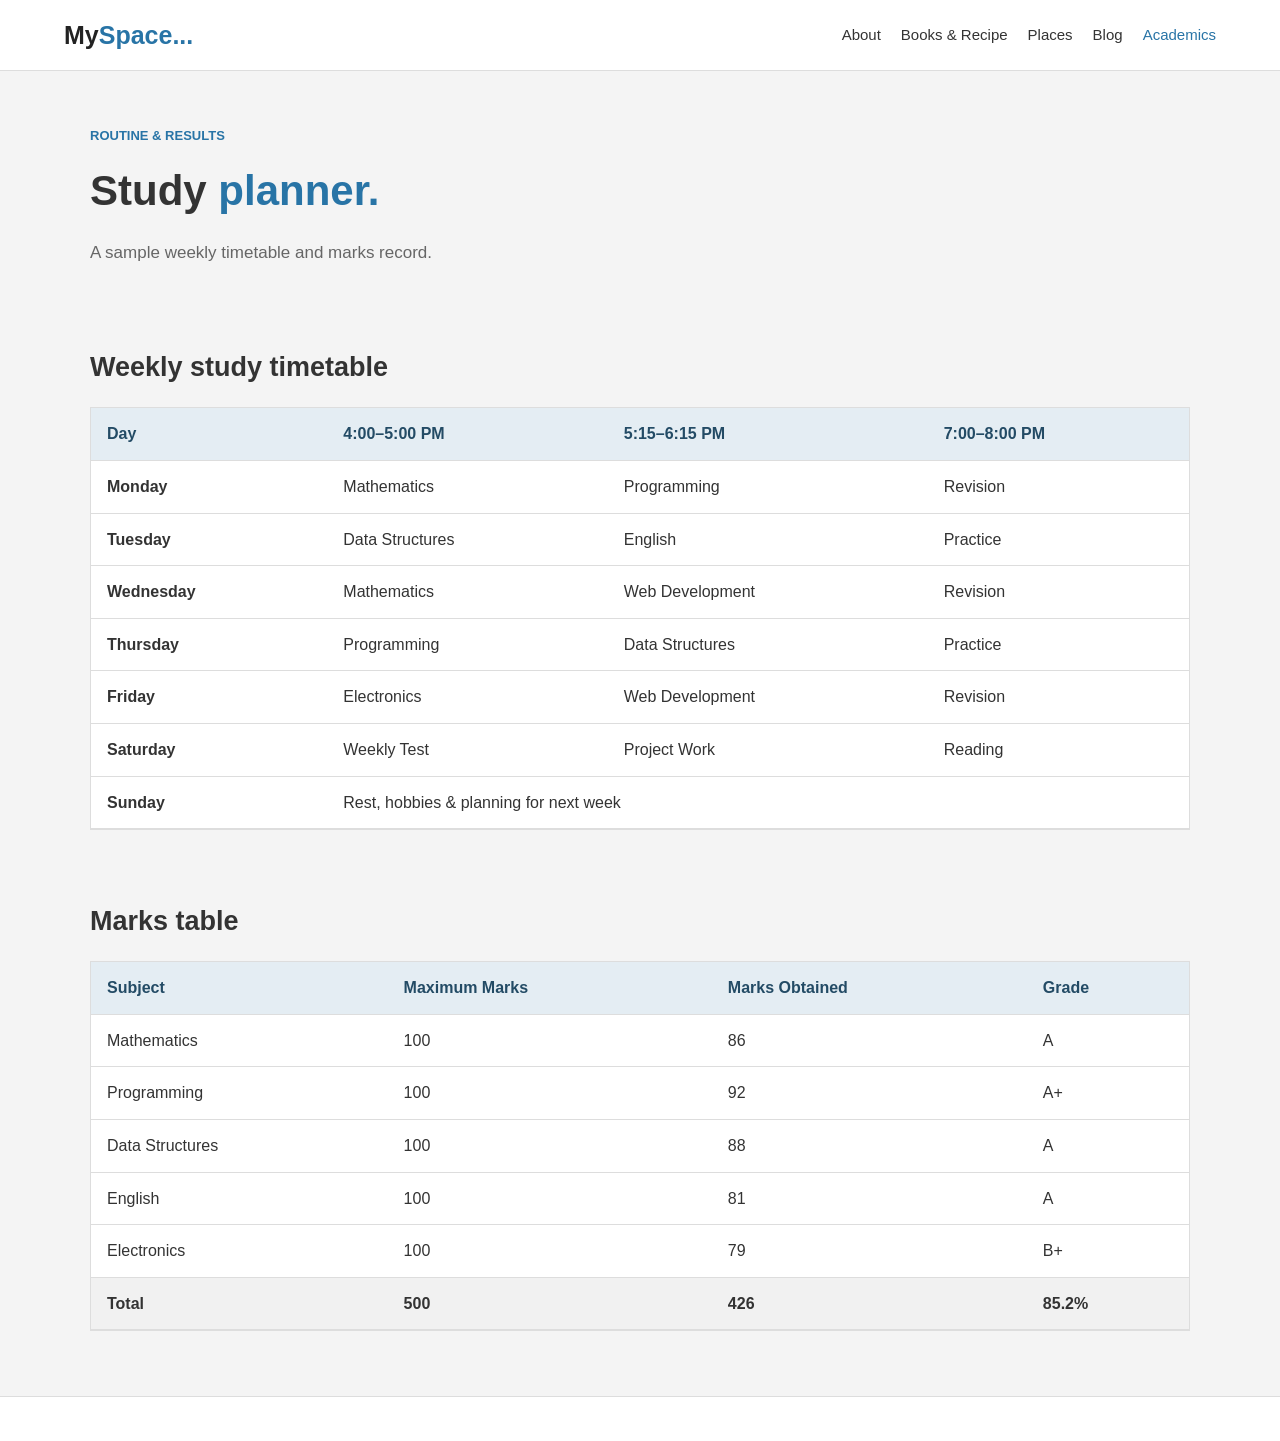
<file: academics.html>
<!DOCTYPE html>
<html lang="en">

<head>
  <meta charset="UTF-8">
  <meta name="viewport" content="width=device-width, initial-scale=1.0">
  <title>Academics </title>
  <link rel="stylesheet" href="style.css">
</head>

<body>
  <header class="site-header"><a class="logo" href="index.html">My<span>Space...</span></a>
    <nav aria-label="Main navigation">
      <a href="index.html">About</a><a href="hobbies.html">Books & Recipe</a><a href="places.html">Places</a><a
        href="blog.html">Blog</a><a class="active" href="academics.html">Academics</a>
    </nav>
  </header>
  <main class="container">
    <section class="page-heading">
      <p class="eyebrow"> ROUTINE & RESULTS</p>
      <h1>Study <span>planner.</span></h1>
      <p class="lead">A sample weekly timetable and marks record.</p>
    </section>
    <section class="section">
      <h2>Weekly study timetable</h2>
      <div class="table-wrap">
        <table>
          <thead>
            <tr>
              <th>Day</th>
              <th>4:00–5:00 PM</th>
              <th>5:15–6:15 PM</th>
              <th>7:00–8:00 PM</th>
            </tr>
          </thead>
          <tbody>
            <tr>
              <th>Monday</th>
              <td>Mathematics</td>
              <td>Programming</td>
              <td>Revision</td>
            </tr>
            <tr>
              <th>Tuesday</th>
              <td>Data Structures</td>
              <td>English</td>
              <td>Practice</td>
            </tr>
            <tr>
              <th>Wednesday</th>
              <td>Mathematics</td>
              <td>Web Development</td>
              <td>Revision</td>
            </tr>
            <tr>
              <th>Thursday</th>
              <td>Programming</td>
              <td>Data Structures</td>
              <td>Practice</td>
            </tr>
            <tr>
              <th>Friday</th>
              <td>Electronics</td>
              <td>Web Development</td>
              <td>Revision</td>
            </tr>
            <tr>
              <th>Saturday</th>
              <td>Weekly Test</td>
              <td>Project Work</td>
              <td>Reading</td>
            </tr>
            <tr>
              <th>Sunday</th>
              <td colspan="3">Rest, hobbies & planning for next week</td>
            </tr>
          </tbody>
        </table>
      </div>
    </section>
    <section class="section">
      <h2>Marks table</h2>
      <div class="table-wrap">
        <table>
          <thead>
            <tr>
              <th>Subject</th>
              <th>Maximum Marks</th>
              <th>Marks Obtained</th>
              <th>Grade</th>
            </tr>
          </thead>
          <tbody>
            <tr>
              <td>Mathematics</td>
              <td>100</td>
              <td>86</td>
              <td>A</td>
            </tr>
            <tr>
              <td>Programming</td>
              <td>100</td>
              <td>92</td>
              <td>A+</td>
            </tr>
            <tr>
              <td>Data Structures</td>
              <td>100</td>
              <td>88</td>
              <td>A</td>
            </tr>
            <tr>
              <td>English</td>
              <td>100</td>
              <td>81</td>
              <td>A</td>
            </tr>
            <tr>
              <td>Electronics</td>
              <td>100</td>
              <td>79</td>
              <td>B+</td>
            </tr>
          </tbody>
          <tfoot>
            <tr>
              <th>Total</th>
              <th>500</th>
              <th>426</th>
              <th>85.2%</th>
            </tr>
          </tfoot>
        </table>
      </div>
    
    </section>
  </main>
  <footer></footer>
</body>

</html>
</file>
<file: style.css>
* {
    margin: 0;
    padding: 0;
    box-sizing: border-box;
}

body {
    font-family: Arial, sans-serif;
    background-color: #f4f4f4;
    color: #333;
    line-height: 1.6;
}

/* Navigation */
.site-header {
    background-color: #fff;
    padding: 15px 5%;
    display: flex;
    justify-content: space-between;
    align-items: center;
    border-bottom: 1px solid #ddd;
}

.logo {
    font-size: 25px;
    font-weight: bold;
    color: #222;
    text-decoration: none;
}

.logo span,
h1 span {
    color: #2874a6;
}

nav {
    display: flex;
    gap: 20px;
    flex-wrap: wrap;
}

nav a {
    text-decoration: none;
    color: #333;
    font-size: 15px;
}

nav a:hover,
nav a.active {
    color: #2874a6;
}

/* Common Container */
.container {
    width: 90%;
    max-width: 1100px;
    margin: auto;
}

/* Home Page */
.hero {
    display: flex;
    justify-content: space-between;
    align-items: center;
    gap: 30px;
    padding: 70px 0;
    min-height: 420px;
}

.eyebrow {
    color: #2874a6;
    font-size: 13px;
    font-weight: bold;
    margin-bottom: 10px;
}

h1 {
    font-size: 42px;
    margin-bottom: 15px;
}

h2 {
    font-size: 27px;
    margin-bottom: 18px;
}

h3 {
    margin: 10px 0;
}

.hero h2 {
    font-size: 22px;
    color: #555;
}

.lead {
    color: #666;
    font-size: 17px;
    max-width: 600px;
    margin-bottom: 20px;
}

.button {
    display: inline-block;
    background-color: #2874a6;
    color: white;
    text-decoration: none;
    padding: 10px 20px;
    border-radius: 4px;
}

.button:hover {
    background-color: #1b5276;
}

/*  Hero parts Illustration */
.hero-art {
    height: 280px;
    width: 42%;
    background-color: #dce8f0;
    position: relative;
    display: grid;
    place-items: center;
}

.sun {
    position: absolute;
    height: 130px;
    width: 130px;
    border-radius: 50%;
    background-color: #f5cf82;
    right: 30px;
    top: 25px;
}

.plant,
.laptop,
.books {
    position: absolute;
    font-size: 55px;
}

.plant {
    left: 30px;
    bottom: 35px;
}

.laptop {
    right: 45px;
    bottom: 35px;
}

.books {
    left: 42%;
    bottom: 25px;
}

/* Sections */
.section {
    padding: 35px 0;
}

.cards {
    display: grid;
    gap: 20px;
}

.three {
    grid-template-columns: repeat(3, 1fr);
}

.card {
    background-color: white;
    padding: 22px;
    border: 1px solid #ddd;
    border-radius: 5px;
}

.card p,
.place-card p {
    color: #666;
    margin-top: 8px;
}

.card-icon {
    font-size: 28px;
}

/* Quoteess */
.quote {
    background-color: #e4edf3;
    padding: 25px;
    margin: 30px 0 60px;
    border-left: 4px solid #2874a6;
}

.quote p {
    font-size: 19px;
    font-weight: bold;
    margin-bottom: 8px;
}

.quote span,
.muted,
.image-note {
    color: #777;
    font-size: 14px;
}

/* Footer */
footer {
    background-color: #fff;
    text-align: center;
    padding: 22px;
    margin-top: 30px;
    border-top: 1px solid #ddd;
    color: #666;
}

/* Other Pages */
.page-heading {
    padding: 55px 0 25px;
}

.book-cover {
    height: 140px;
    display: grid;
    place-items: center;
    font-size: 60px;
    margin-bottom: 15px;
}

.blue {
    background-color: #e1eaf5;
}

.peach {
    background-color: #f5e5dc;
}

.green {
    background-color: #e1eee2;
}

/* Recipe */
.recipe {
    display: grid;
    grid-template-columns: 1fr 1fr;
    gap: 35px;
    background-color: white;
    border: 1px solid #ddd;
    padding: 25px;
    margin: 25px 0 60px;
}

.recipe ul,
.recipe ol {
    padding-left: 22px;
    color: #555;
}

.recipe li {
    padding: 4px 0;
}

.tip {
    background-color: #eaf1f5;
    padding: 12px;
    margin-top: 15px;
}

/* Favourite Places */
.places-grid {
    display: grid;
    grid-template-columns: repeat(3, 1fr);
    gap: 20px;
    margin: 20px 0;
}

.place-card {
    background-color: white;
    border: 1px solid #ddd;
}

.place-card img {
    width: 100%;
    height: 200px;
    object-fit: cover;
}

.place-card div {
    padding: 18px;
}

.place-card h2 {
    font-size: 21px;
    margin: 0;
}

.image-note {
    margin: 20px 0 50px;
}

/* Blog */
.blog-layout {
    max-width: 850px;
}

.article {
    background-color: white;
    border: 1px solid #ddd;
    padding: 35px;
    margin: 20px 0 60px;
}

.article h2 {
    font-size: 28px;
    margin: 10px 0;
}

.article figure {
    margin: 25px 0;
}

.article figure img {
    width: 100%;
    max-height: 350px;
    object-fit: cover;
}

.article figcaption {
    color: #777;
    font-size: 13px;
}

.article p {
    color: #555;
    margin: 15px 0;
}

.article h3 {
    margin-top: 25px;
}

.article blockquote {
    background-color: #eaf1f5;
    padding: 15px;
    border-left: 4px solid #2874a6;
    margin: 20px 0;
}

.article-footer {
    border-top: 1px solid #ddd;
    padding-top: 15px;
    color: #777;
}

/* Tables */
.table-wrap {
    overflow-x: auto;
    background-color: white;
    border: 1px solid #ddd;
}

table {
    width: 100%;
    border-collapse: collapse;
    min-width: 620px;
    text-align: left;
}

th,
td {
    padding: 13px 16px;
    border-bottom: 1px solid #ddd;
}

thead {
    background-color: #e4edf3;
    color: #234b65;
}

tfoot {
    background-color: #f1f1f1;
    font-weight: bold;
}














/* Mobile Responsive */
@media (max-width: 760px) {
    .site-header {
        flex-direction: column;
        align-items: flex-start;
        gap: 15px;
    }

    nav {
        gap: 12px;
    }

    .hero {
        flex-direction: column;
        align-items: flex-start;
    }

    .hero-art {
        width: 100%;
    }

    .three,
    .places-grid {
        grid-template-columns: 1fr;
    }

    .recipe {
        grid-template-columns: 1fr;
    }

    h1 {
        font-size: 34px;
    }

    .article {
        padding: 20px;
    }
}
</file>
